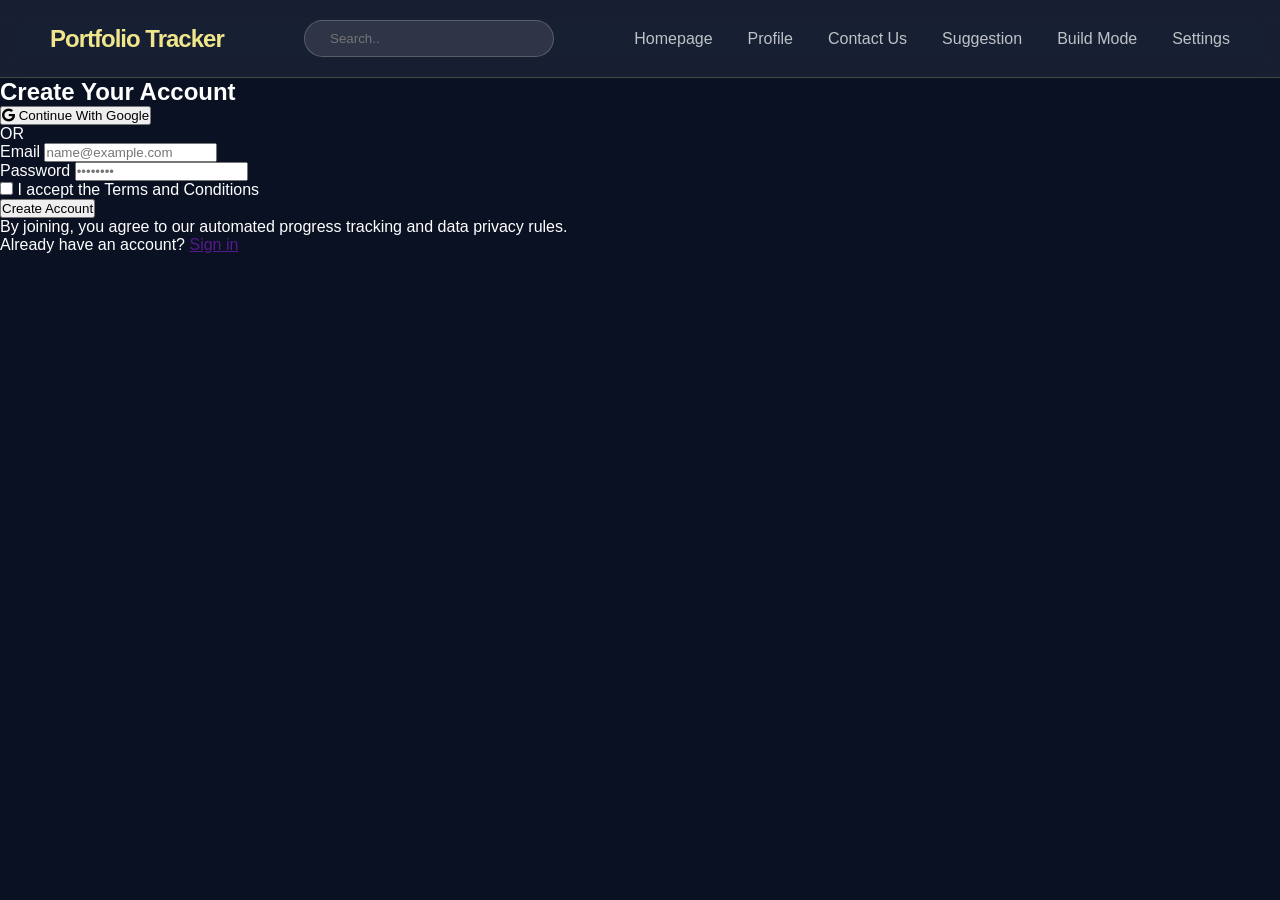
<file: Profile-Page/profile.html>
<!DOCTYPE html>
<html lang="en">
<head>
    <meta charset="UTF-8">
    <meta name="viewport" content="width=device-width, initial-scale=1.0">
    <title>Profile</title>
    <link rel="stylesheet" href="style.css">
    <link rel="stylesheet" href="https://cdnjs.cloudflare.com/ajax/libs/font-awesome/6.5.1/css/all.min.css">
</head>
<body>
    <div class="container">
      <header>
        <div class="nav-bar">
            <div class="logo">
              <p> <a href="/Homepage/index.html">Portfolio Tracker</a></p>
            </div>
            <div id="nav-svg">
              <i class="fa-solid fa-bars-staggered"> </i>
            </div>

            <div class="search">
              <input type="text" placeholder="Search..">
            </div>
            <div class="nav-links">
              <nav>
                <a href="/homepage/index.html">Homepage</a>
                <a href="/Profile-Page/profile.html">Profile</a>
                <a href="/Contact-Page/contact.html">Contact Us</a>
                <a href="">Suggestion</a>
                <a href="">Build Mode</a>
                <a href="/Settings-Page/Setting.html">Settings</a>
              </nav>
            </div>
        </div>
      </header>

      <main class="profile-container">
  <section class="auth-card">
    <h2 class="profile-title">Create Your Account</h2>

    <div class="logs">
      <button class="google-btn">
        <i class="fa-brands fa-google"></i> Continue With Google
      </button>

      <div class="divider"><span>OR</span></div>

      <form id="signup-form">
        <div class="input-group">
          <label for="email">Email</label>
          <input type="email" id="email" placeholder="name@example.com" required>
        </div>

        <div class="input-group">
          <label for="password">Password</label>
          <input type="password" id="password" placeholder="••••••••" required>
        </div>

        <div class="checkbox-group">
          <input type="checkbox" id="terms">
          <label for="terms">I accept the <a>Terms and Conditions</a></label>
        </div>

        <button type="submit" class="pro-btn signup-btn">Create Account</button>
      </form>

      <p class="logs-info">
        By joining, you agree to our automated progress tracking and data privacy rules.
      </p>

      <div class="form-footer">
        Already have an account? <a href="">Sign in</a>
      </div>
    </div>
  </section>
</main>
    <script src="script.js"></script>
</body>
</html>
</file>
<file: Profile-Page/style.css>
/* General Reset & Typography */
* { 
  padding: 0;
  margin: 0;
  box-sizing: border-box;
  font-family: 'Inter', 'Segoe UI', Roboto, sans-serif;
}

body {
  background-color: rgb(10, 17, 35); /* Deep Midnight Blue */
  color: #fff;
  overflow-x: hidden;
}

/* Navbar: Made it sleek and integrated */
.nav-bar {
  display: flex;
  justify-content: space-between;
  align-items: center;
  background-color: rgba(149, 155, 181, 0.1); /* Transparent glass effect */
  backdrop-filter: blur(10px);
  padding: 20px 50px;
  border-bottom: 1px solid rgba(240, 230, 140, 0.2);
}

.logo a {
  text-decoration: none;
  color: khaki;
  font-size: 24px;
  font-weight: 700;
  letter-spacing: -1px;
}
.search input[type=text] {
  background-color: rgba(255, 255, 255, 0.1);
  border: 1px solid rgba(255, 255, 255, 0.2);
  padding: 10px 25px;
  border-radius: 20px;
  color: white;
  transition: 0.3s;
  width: 250px;
}

.search input[type=text]:focus {
  outline: none;
  background-color: rgba(255, 255, 255, 0.2);
  width: 300px;
}


.nav-links nav {
  display: flex;
  gap: 35px;
}

.nav-links a {
  text-decoration: none;
  color: #bdc3c7;
  font-size: 16px;
  font-weight: 500;
  transition: 0.3s ease;
}

.nav-links a:hover {
  color: khaki;
}
#nav-svg {
  display: none;
}
</file>
